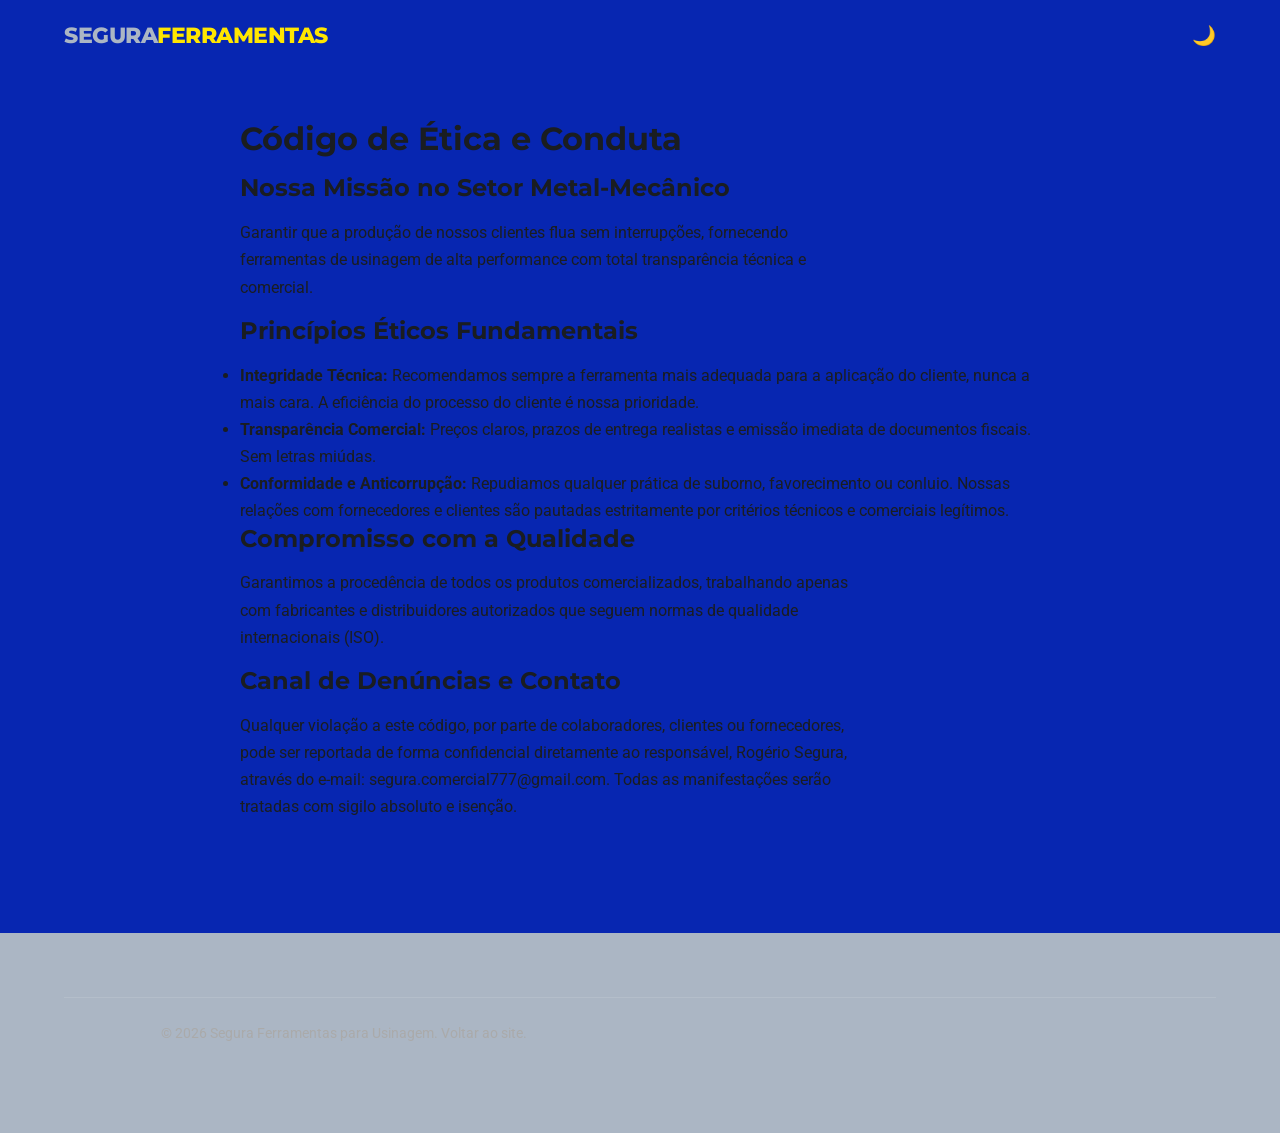
<file: codigo-etica.html>
<!DOCTYPE html>
<html lang="pt-BR">
<head>
    <meta charset="UTF-8">
    <meta name="viewport" content="width=device-width, initial-scale=1.0">
    <title>Código de Ética | Segura Ferramentas</title>
    <link rel="preconnect" href="https://fonts.googleapis.com">
    <link rel="preconnect" href="https://fonts.gstatic.com" crossorigin>
    <link href="https://fonts.googleapis.com/css2?family=Montserrat:wght@600;700;800&family=Roboto:wght@400;500;700&display=swap" rel="stylesheet">
    <link rel="stylesheet" href="style.css">
</head>
<body>
    <header id="main-header">
        <div class="container header-content">
            <div class="logo">
                <a href="index.html" style="text-decoration: none; color: inherit;">
                    <span class="logo-text">SEGURA<span class="highlight">FERRAMENTAS</span></span>
                </a>
            </div>
            <div class="header-actions">
                <button id="theme-toggle" aria-label="Alternar modo escuro">🌙</button>
            </div>
        </div>
    </header>

    <main class="container section" style="padding-top: 120px; max-width: 800px;">
        <h1>Código de Ética e Conduta</h1>
        
        <h2>Nossa Missão no Setor Metal-Mecânico</h2>
        <p>Garantir que a produção de nossos clientes flua sem interrupções, fornecendo ferramentas de usinagem de alta performance com total transparência técnica e comercial.</p>

        <h2>Princípios Éticos Fundamentais</h2>
        <ul>
            <li><strong>Integridade Técnica:</strong> Recomendamos sempre a ferramenta mais adequada para a aplicação do cliente, nunca a mais cara. A eficiência do processo do cliente é nossa prioridade.</li>
            <li><strong>Transparência Comercial:</strong> Preços claros, prazos de entrega realistas e emissão imediata de documentos fiscais. Sem letras miúdas.</li>
            <li><strong>Conformidade e Anticorrupção:</strong> Repudiamos qualquer prática de suborno, favorecimento ou conluio. Nossas relações com fornecedores e clientes são pautadas estritamente por critérios técnicos e comerciais legítimos.</li>
        </ul>

        <h2>Compromisso com a Qualidade</h2>
        <p>Garantimos a procedência de todos os produtos comercializados, trabalhando apenas com fabricantes e distribuidores autorizados que seguem normas de qualidade internacionais (ISO).</p>

        <h2>Canal de Denúncias e Contato</h2>
        <p>Qualquer violação a este código, por parte de colaboradores, clientes ou fornecedores, pode ser reportada de forma confidencial diretamente ao responsável, Rogério Segura, através do e-mail: segura.comercial777@gmail.com. Todas as manifestações serão tratadas com sigilo absoluto e isenção.</p>
    </main>

    <footer>
        <div class="container footer-content">
            <div class="footer-bottom" style="width: 100%; text-align: center;">
                <p>&copy; 2026 Segura Ferramentas para Usinagem. <a href="index.html">Voltar ao site</a>.</p>
            </div>
        </div>
    </footer>
    <script src="script.js"></script>
</body>
</html>
</file>
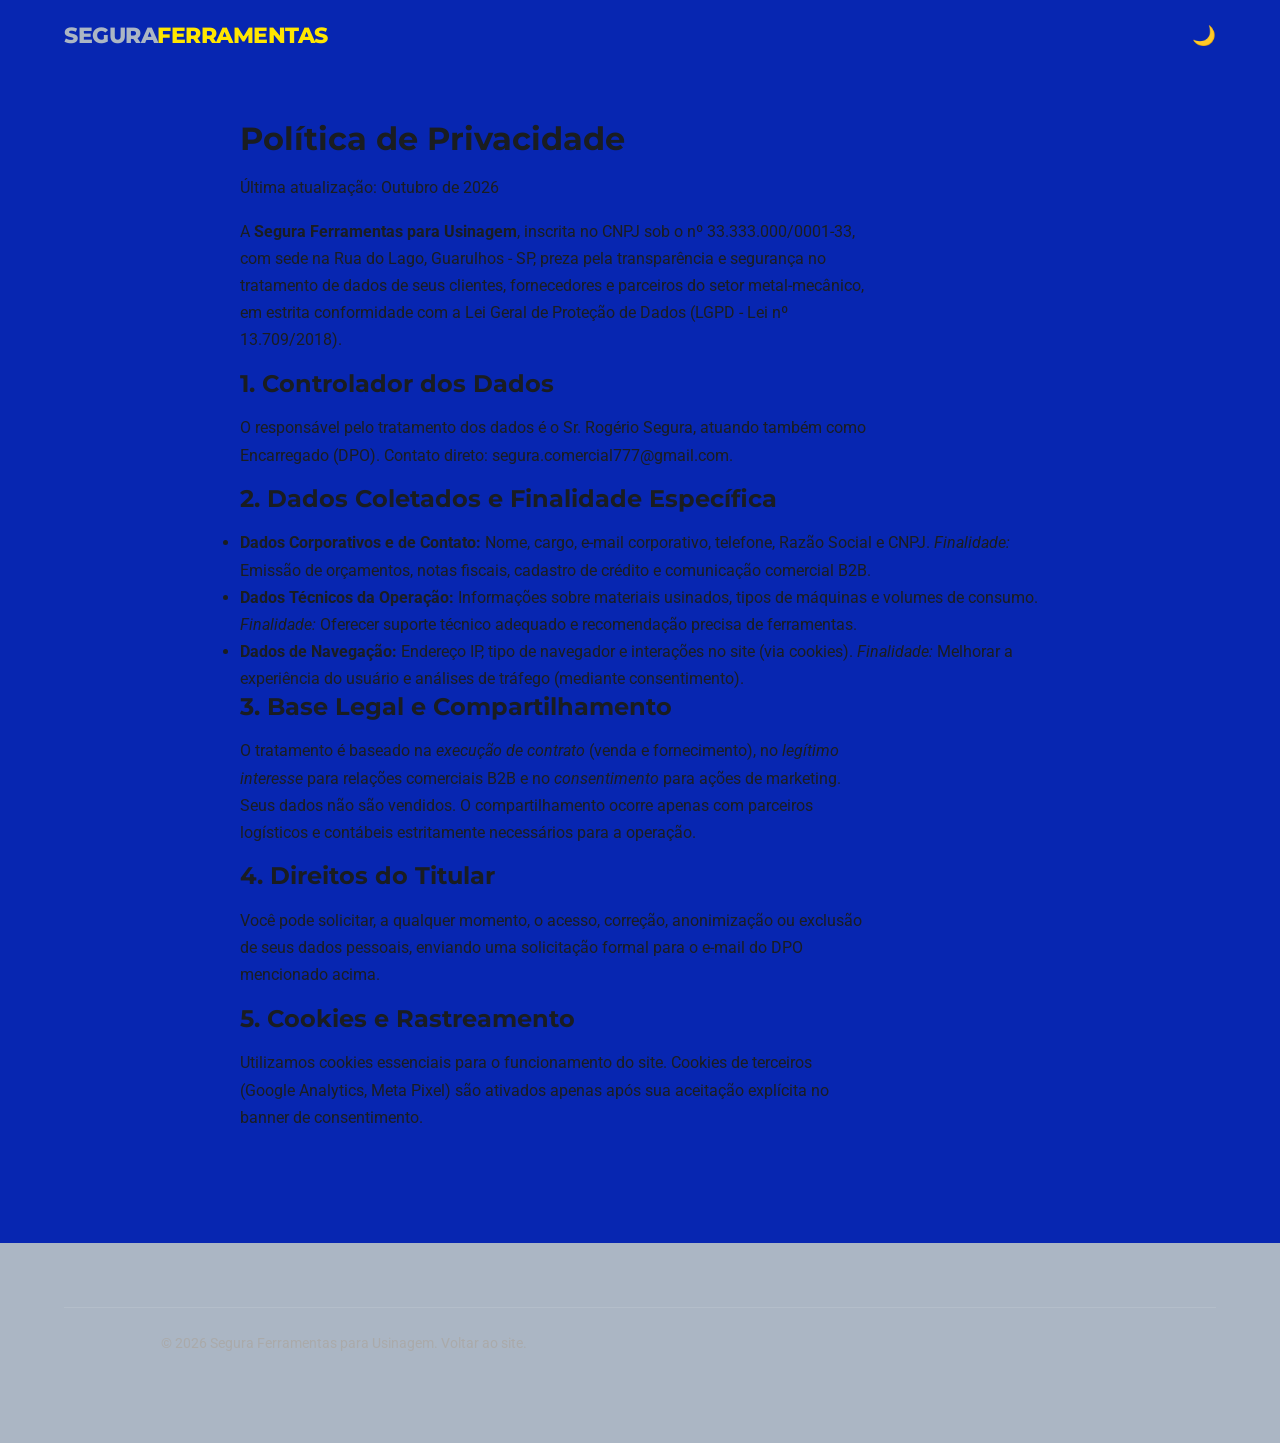
<file: politica-privacidade.html>
<!DOCTYPE html>
<html lang="pt-BR">
<head>
    <meta charset="UTF-8">
    <meta name="viewport" content="width=device-width, initial-scale=1.0">
    <title>Política de Privacidade | Segura Ferramentas</title>
    <link rel="preconnect" href="https://fonts.googleapis.com">
    <link rel="preconnect" href="https://fonts.gstatic.com" crossorigin>
    <link href="https://fonts.googleapis.com/css2?family=Montserrat:wght@600;700;800&family=Roboto:wght@400;500;700&display=swap" rel="stylesheet">
    <link rel="stylesheet" href="style.css">
</head>
<body>
    <header id="main-header">
        <div class="container header-content">
            <div class="logo">
                <a href="index.html" style="text-decoration: none; color: inherit;">
                    <span class="logo-text">SEGURA<span class="highlight">FERRAMENTAS</span></span>
                </a>
            </div>
            <div class="header-actions">
                <button id="theme-toggle" aria-label="Alternar modo escuro">🌙</button>
            </div>
        </div>
    </header>

    <main class="container section" style="padding-top: 120px; max-width: 800px;">
        <h1>Política de Privacidade</h1>
        <p class="lead">Última atualização: Outubro de 2026</p>
        
        <p>A <strong>Segura Ferramentas para Usinagem</strong>, inscrita no CNPJ sob o nº 33.333.000/0001-33, com sede na Rua do Lago, Guarulhos - SP, preza pela transparência e segurança no tratamento de dados de seus clientes, fornecedores e parceiros do setor metal-mecânico, em estrita conformidade com a Lei Geral de Proteção de Dados (LGPD - Lei nº 13.709/2018).</p>

        <h2>1. Controlador dos Dados</h2>
        <p>O responsável pelo tratamento dos dados é o Sr. Rogério Segura, atuando também como Encarregado (DPO). Contato direto: segura.comercial777@gmail.com.</p>

        <h2>2. Dados Coletados e Finalidade Específica</h2>
        <ul>
            <li><strong>Dados Corporativos e de Contato:</strong> Nome, cargo, e-mail corporativo, telefone, Razão Social e CNPJ. <em>Finalidade:</em> Emissão de orçamentos, notas fiscais, cadastro de crédito e comunicação comercial B2B.</li>
            <li><strong>Dados Técnicos da Operação:</strong> Informações sobre materiais usinados, tipos de máquinas e volumes de consumo. <em>Finalidade:</em> Oferecer suporte técnico adequado e recomendação precisa de ferramentas.</li>
            <li><strong>Dados de Navegação:</strong> Endereço IP, tipo de navegador e interações no site (via cookies). <em>Finalidade:</em> Melhorar a experiência do usuário e análises de tráfego (mediante consentimento).</li>
        </ul>

        <h2>3. Base Legal e Compartilhamento</h2>
        <p>O tratamento é baseado na <em>execução de contrato</em> (venda e fornecimento), no <em>legítimo interesse</em> para relações comerciais B2B e no <em>consentimento</em> para ações de marketing. Seus dados não são vendidos. O compartilhamento ocorre apenas com parceiros logísticos e contábeis estritamente necessários para a operação.</p>

        <h2>4. Direitos do Titular</h2>
        <p>Você pode solicitar, a qualquer momento, o acesso, correção, anonimização ou exclusão de seus dados pessoais, enviando uma solicitação formal para o e-mail do DPO mencionado acima.</p>

        <h2>5. Cookies e Rastreamento</h2>
        <p>Utilizamos cookies essenciais para o funcionamento do site. Cookies de terceiros (Google Analytics, Meta Pixel) são ativados apenas após sua aceitação explícita no banner de consentimento.</p>
    </main>

    <footer>
        <div class="container footer-content">
            <div class="footer-bottom" style="width: 100%; text-align: center;">
                <p>&copy; 2026 Segura Ferramentas para Usinagem. <a href="index.html">Voltar ao site</a>.</p>
            </div>
        </div>
    </footer>
    <script src="script.js"></script>
</body>
</html>
</file>
<file: style.css>
/* ==========================================================================
   Variáveis e Reset (Paleta Industrial Metal-Mecânica)
   ========================================================================== */
:root {
    --primary: #abb6c4; /* Cinza Chumbo Industrial */
    --secondary: #34a508; /* Azul Engenharia */
    --accent: #ffe600; /* Laranja Segurança (Apenas para CTAs) */
    --bg-light: #0726b1;
    --bg-dark: #121416;
    --text-light: #1A1D21;
    --text-dark: #E0E4E8;
    --card-bg-light: #FFFFFF;
    --card-bg-dark: #1E2125;
    --font-heading: 'Montserrat', sans-serif;
    --font-body: 'Roboto', sans-serif;
    --transition: all 0.3s cubic-bezier(0.4, 0, 0.2, 1);
}

[data-theme="dark"] {
    --bg-light: #121416;
    --text-light: #E0E4E8;
    --card-bg-light: #1E2125;
    --primary: #0A0C0E;
}

* { margin: 0; padding: 0; box-sizing: border-box; }
html { scroll-behavior: smooth; }
body {
    font-family: var(--font-body);
    background-color: var(--bg-light);
    color: var(--text-light);
    line-height: 1.7;
    transition: var(--transition);
}

h1, h2, h3, h4 { font-family: var(--font-heading); line-height: 1.2; margin-bottom: 1rem; font-weight: 700; }
p { max-width: 70ch; margin-bottom: 1rem; }
a { text-decoration: none; color: inherit; transition: var(--transition); }
img { max-width: 100%; height: auto; display: block; }
.container { width: 90%; max-width: 1200px; margin: 0 auto; }
.highlight { color: var(--accent); }

/* ==========================================================================
   Botões
   ========================================================================== */
.btn {
    display: inline-flex; align-items: center; justify-content: center; gap: 8px;
    padding: 14px 28px; border-radius: 4px; font-weight: 700; cursor: pointer; border: none;
    transition: var(--transition); font-family: var(--font-heading); text-transform: uppercase; letter-spacing: 0.5px; font-size: 0.9rem;
}
.btn-primary { background-color: var(--accent); color: white; }
.btn-primary:hover { background-color: #04094b; transform: translateY(-2px); box-shadow: 0 4px 12px rgba(255, 102, 0, 0.3); }
.btn-secondary { background-color: transparent; border: 2px solid white; color: white; }
.btn-secondary:hover { background-color: rgb(207, 150, 150); color: var(--primary); }
.btn-sm { padding: 10px 20px; font-size: 0.85rem; }
.btn-outline { border: 1px solid var(--text-light); color: var(--text-light); background: transparent; }
.full-width { width: 100%; }

/* ==========================================================================
   Header & Navegação
   ========================================================================== */
#main-header {
    position: fixed; top: 0; left: 0; width: 100%; z-index: 1000;
    padding: 1rem 0; transition: var(--transition);
}
#main-header.scrolled {
    background: rgba(255, 255, 255, 0.9);
    backdrop-filter: blur(12px);
    -webkit-backdrop-filter: blur(12px);
    box-shadow: 0 2px 10px rgba(0,0,0,0.08);
}
[data-theme="dark"] #main-header.scrolled { background: rgba(18, 20, 22, 0.9); }

.header-content { display: flex; justify-content: space-between; align-items: center; }
.logo-text { font-family: var(--font-heading); font-weight: 800; font-size: 1.4rem; color: var(--primary); letter-spacing: -0.5px; }
[data-theme="dark"] .logo-text { color: white; }

#main-nav ul { display: flex; list-style: none; gap: 2rem; }
#main-nav a { font-weight: 500; font-size: 0.95rem; color: var(--text-light); }
#main-nav a:hover { color: var(--accent); }

.header-actions { display: flex; align-items: center; gap: 1rem; }
#theme-toggle { background: none; border: none; font-size: 1.2rem; cursor: pointer; color: var(--text-light); }
#mobile-menu-btn { display: none; background: none; border: none; font-size: 1.5rem; cursor: pointer; color: var(--text-light); }

/* ==========================================================================
   Hero Section
   ========================================================================== */
.hero {
    position: relative; height: 95vh; min-height: 600px;
    display: flex; align-items: center;
    background: url('https://images.unsplash.com/photo-1565043589221-1a6fd9ae45c7?w=1600&q=80') center/cover no-repeat;
    color: white;
}
.hero-overlay {
    position: absolute; inset: 0;
    background: linear-gradient(135deg, rgba(26, 29, 33, 0.95) 0%, rgba(26, 29, 33, 0.7) 100%);
}
.hero-content { position: relative; z-index: 2; max-width: 800px; }
.hero-badge { 
    display: inline-block; background: rgba(255, 102, 0, 0.2); color: var(--accent); 
    padding: 6px 12px; border-radius: 4px; font-size: 0.85rem; font-weight: 700; 
    margin-bottom: 1.5rem; border: 1px solid rgba(255, 102, 0, 0.3);
}
.hero h1 { font-size: clamp(2.2rem, 5vw, 3.8rem); font-weight: 800; margin-bottom: 1.5rem; line-height: 1.1; }
.hero p { font-size: 1.15rem; margin-bottom: 2.5rem; opacity: 0.9; max-width: 60ch; }
.hero-cta { display: flex; gap: 1rem; flex-wrap: wrap; }

/* ==========================================================================
   Seções Gerais
   ========================================================================== */
.section { padding: 6rem 0; }
.bg-alt { background-color: rgba(0,0,0,0.02); }
[data-theme="dark"] .bg-alt { background-color: rgba(255,255,255,0.02); }
.section-header { text-align: center; margin-bottom: 4rem; }
.section-header p { margin: 0 auto; color: #666; }
[data-theme="dark"] .section-header p { color: #aaa; }

/* Faixa de Autoridade */
.authority-bar { background: var(--secondary); color: white; padding: 1.5rem 0; }
.authority-grid { display: flex; justify-content: space-around; flex-wrap: wrap; gap: 1rem; text-align: center; font-weight: 600; font-size: 0.9rem; }

/* Sobre */
.about-grid { display: grid; grid-template-columns: 1fr 1fr; gap: 4rem; align-items: center; }
.check-list { list-style: none; margin-top: 1.5rem; }
.check-list li { margin-bottom: 0.8rem; padding-left: 1.8rem; position: relative; font-weight: 500; }
.check-list li::before { content: "✓"; color: var(--accent); position: absolute; left: 0; font-weight: 800; font-size: 1.2rem; }
.about-image img { border-radius: 8px; box-shadow: 0 15px 40px rgba(0,0,0,0.15); border: 1px solid rgba(0,0,0,0.05); }

/* Produtos */
.products-grid { display: grid; grid-template-columns: repeat(auto-fit, minmax(300px, 1fr)); gap: 2rem; }
.product-card {
    background: var(--card-bg-light); border-radius: 8px; overflow: hidden;
    box-shadow: 0 4px 6px rgba(0,0,0,0.03); transition: var(--transition);
    display: flex; flex-direction: column; border: 1px solid rgba(0,0,0,0.05);
    position: relative;
}
[data-theme="dark"] .product-card { border-color: rgba(255,255,255,0.05); }
.product-card:hover { transform: translateY(-5px); box-shadow: 0 15px 30px rgba(0,0,0,0.1); border-color: var(--accent); }
.card-badge {
    position: absolute; top: 15px; right: 15px; background: var(--primary); color: white;
    padding: 4px 10px; border-radius: 4px; font-size: 0.75rem; font-weight: 700; z-index: 2;
}
.product-card img { width: 100%; height: 220px; object-fit: cover; }
.product-card h3 { padding: 1.5rem 1.5rem 0.5rem; font-size: 1.2rem; }
.product-card p { padding: 0 1.5rem; font-size: 0.95rem; color: #666; flex-grow: 1; }
[data-theme="dark"] .product-card p { color: #aaa; }
.product-card .price { display: block; padding: 0 1.5rem 1rem; font-weight: 700; color: var(--secondary); font-size: 1rem; }
[data-theme="dark"] .product-card .price { color: #4DABF7; }
.product-card .btn { margin: 0 1.5rem 1.5rem; }

/* Diferenciais */
.features-grid { display: grid; grid-template-columns: repeat(auto-fit, minmax(300px, 1fr)); gap: 2rem; }
.feature-item { text-align: center; padding: 2rem; background: var(--card-bg-light); border-radius: 8px; border: 1px solid rgba(0,0,0,0.05); }
.feature-icon { font-size: 2.5rem; margin-bottom: 1rem; }

/* FAQ */
.faq-container { max-width: 800px; margin: 0 auto; }
.faq-item { border-bottom: 1px solid rgba(0,0,0,0.1); margin-bottom: 1rem; }
[data-theme="dark"] .faq-item { border-color: rgba(255,255,255,0.1); }
.faq-question {
    width: 100%; text-align: left; background: none; border: none;
    padding: 1.2rem 0; font-size: 1.05rem; font-weight: 600; cursor: pointer;
    display: flex; justify-content: space-between; align-items: center;
    color: var(--text-light);
}
.faq-answer { max-height: 0; overflow: hidden; transition: max-height 0.4s ease; }
.faq-answer p { padding-bottom: 1.2rem; color: #555; line-height: 1.6; }
[data-theme="dark"] .faq-answer p { color: #bbb; }
.faq-item.active .faq-answer { max-height: 300px; }
.faq-item.active .icon { transform: rotate(45deg); color: var(--accent); }

/* Contato */
.contact-grid { display: grid; grid-template-columns: 1fr 1fr; gap: 4rem; }
.info-item { margin-bottom: 1.2rem; display: flex; align-items: flex-start; gap: 0.8rem; font-size: 1rem; }
.info-item strong { min-width: 140px; color: var(--secondary); }
[data-theme="dark"] .info-item strong { color: #4DABF7; }
.social-links { margin-top: 2rem; }
.social-links a { color: var(--accent); font-weight: 600; border-bottom: 1px solid transparent; }
.social-links a:hover { border-bottom-color: var(--accent); }

.form-group { margin-bottom: 1.5rem; }
.form-group label { display: block; margin-bottom: 0.5rem; font-weight: 600; font-size: 0.9rem; color: var(--text-light); }
.form-group input, .form-group textarea {
    width: 100%; padding: 14px; border: 1px solid #ddd; border-radius: 4px;
    font-family: var(--font-body); background: var(--card-bg-light); color: var(--text-light);
    transition: var(--transition);
}
.form-group input:focus, .form-group textarea:focus { outline: none; border-color: var(--secondary); box-shadow: 0 0 0 3px rgba(0, 86, 210, 0.1); }

/* Footer */
footer { background: var(--primary); color: #aaa; padding: 4rem 0 0; }
.footer-content { display: grid; grid-template-columns: repeat(auto-fit, minmax(250px, 1fr)); gap: 3rem; padding-bottom: 3rem; }
.footer-col h4 { margin-bottom: 1.2rem; color: white; font-size: 1.1rem; }
.footer-col ul { list-style: none; }
.footer-col li { margin-bottom: 0.8rem; }
.footer-col a:hover { color: var(--accent); }
.footer-bottom { border-top: 1px solid rgba(255,255,255,0.1); padding: 1.5rem 0; text-align: center; font-size: 0.85rem; }

/* ==========================================================================
   🚨 Botão Flutuante WhatsApp & Barra Mobile
   ========================================================================== */
.floating-whatsapp {
    position: fixed; bottom: 30px; right: 30px; z-index: 9999;
    background-color: #25D366; color: white; width: 64px; height: 64px;
    border-radius: 50%; display: flex; align-items: center; justify-content: center;
    box-shadow: 0 4px 15px rgba(0,0,0,0.3); transition: var(--transition);
    animation: pulse 2s infinite;
}
.floating-whatsapp:hover { transform: scale(1.1); background-color: #20BD5A; }
.whatsapp-tooltip {
    position: absolute; right: 75px; background: var(--primary); color: white;
    padding: 8px 14px; border-radius: 4px; font-size: 0.85rem; white-space: nowrap;
    opacity: 0; transition: opacity 0.3s; pointer-events: none; font-weight: 600;
}
.floating-whatsapp:hover .whatsapp-tooltip { opacity: 1; }

@keyframes pulse {
    0% { box-shadow: 0 0 0 0 rgba(37, 211, 102, 0.7); }
    70% { box-shadow: 0 0 0 15px rgba(37, 211, 102, 0); }
    100% { box-shadow: 0 0 0 0 rgba(37, 211, 102, 0); }
}

.mobile-sticky-bar {
    display: none; position: fixed; bottom: 0; left: 0; width: 100%;
    background: var(--card-bg-light); z-index: 9998; box-shadow: 0 -2px 15px rgba(0,0,0,0.1);
    padding: 10px; grid-template-columns: 1fr 1fr; gap: 10px;
}
.sticky-btn {
    display: flex; align-items: center; justify-content: center;
    padding: 14px; border-radius: 4px; font-weight: 700; text-align: center; text-transform: uppercase; font-size: 0.9rem;
}
.sticky-btn.call { background: var(--primary); color: white; }
.sticky-btn.whatsapp { background: #25D366; color: white; }

/* ==========================================================================
   Cookie Banner & Modal
   ========================================================================== */
.cookie-banner {
    position: fixed; bottom: 0; left: 0; width: 100%; background: var(--primary);
    color: white; padding: 1.2rem 0; z-index: 9997; transform: translateY(100%);
    transition: transform 0.4s ease; border-top: 3px solid var(--accent);
}
.cookie-banner.show { transform: translateY(0); }
.cookie-content { display: flex; justify-content: space-between; align-items: center; flex-wrap: wrap; gap: 1.5rem; }
.cookie-actions { display: flex; gap: 10px; }
.cookie-banner a { text-decoration: underline; color: var(--accent); }

.modal {
    display: none; position: fixed; inset: 0; background: rgba(0,0,0,0.8);
    z-index: 10000; align-items: center; justify-content: center;
    backdrop-filter: blur(4px);
}
.modal.show { display: flex; }
.modal-content {
    background: var(--card-bg-light); color: var(--text-light);
    padding: 2.5rem; border-radius: 8px; max-width: 500px; width: 90%;
    position: relative; text-align: center; border-top: 4px solid var(--accent);
}
.close-modal { position: absolute; top: 15px; right: 20px; font-size: 1.8rem; cursor: pointer; color: #999; }
.close-modal:hover { color: var(--text-light); }
.modal-actions { display: flex; flex-direction: column; gap: 12px; margin-top: 1.5rem; }

/* ==========================================================================
   Media Queries
   ========================================================================== */
@media (max-width: 768px) {
    #main-nav, .desktop-only { display: none; }
    #mobile-menu-btn { display: block; }
    .about-grid, .contact-grid { grid-template-columns: 1fr; gap: 2.5rem; }
    .hero h1 { font-size: 2.2rem; }
    .mobile-sticky-bar { display: grid; }
    .floating-whatsapp { bottom: 85px; right: 20px; width: 56px; height: 56px; }
    .floating-whatsapp svg { width: 28px; height: 28px; }
    .cookie-content { flex-direction: column; text-align: center; }
    .info-item { flex-direction: column; gap: 0.2rem; }
    .info-item strong { min-width: auto; }
}

/* Menu Mobile Overlay */
.mobile-menu {
    position: fixed; inset: 0; background: var(--bg-light); z-index: 1001;
    display: flex; flex-direction: column; align-items: center; justify-content: center;
    transform: translateX(100%); transition: transform 0.3s ease;
}
.mobile-menu.active { transform: translateX(0); }
.mobile-menu ul { list-style: none; text-align: center; }
.mobile-menu li { margin: 1.5rem 0; }
.mobile-menu a { font-size: 1.5rem; font-weight: 700; color: var(--primary); }
[data-theme="dark"] .mobile-menu a { color: white; }
#close-menu-btn {
    position: absolute; top: 20px; right: 20px; background: none; border: none;
    font-size: 2rem; cursor: pointer; color: var(--text-light);
}

/* Animações */
.fade-in-up { opacity: 0; transform: translateY(30px); animation: fadeInUp 0.8s forwards; }
.delay-1 { animation-delay: 0.2s; }
.delay-2 { animation-delay: 0.4s; }
.delay-3 { animation-delay: 0.6s; }
@keyframes fadeInUp { to { opacity: 1; transform: translateY(0); } }
</file>
